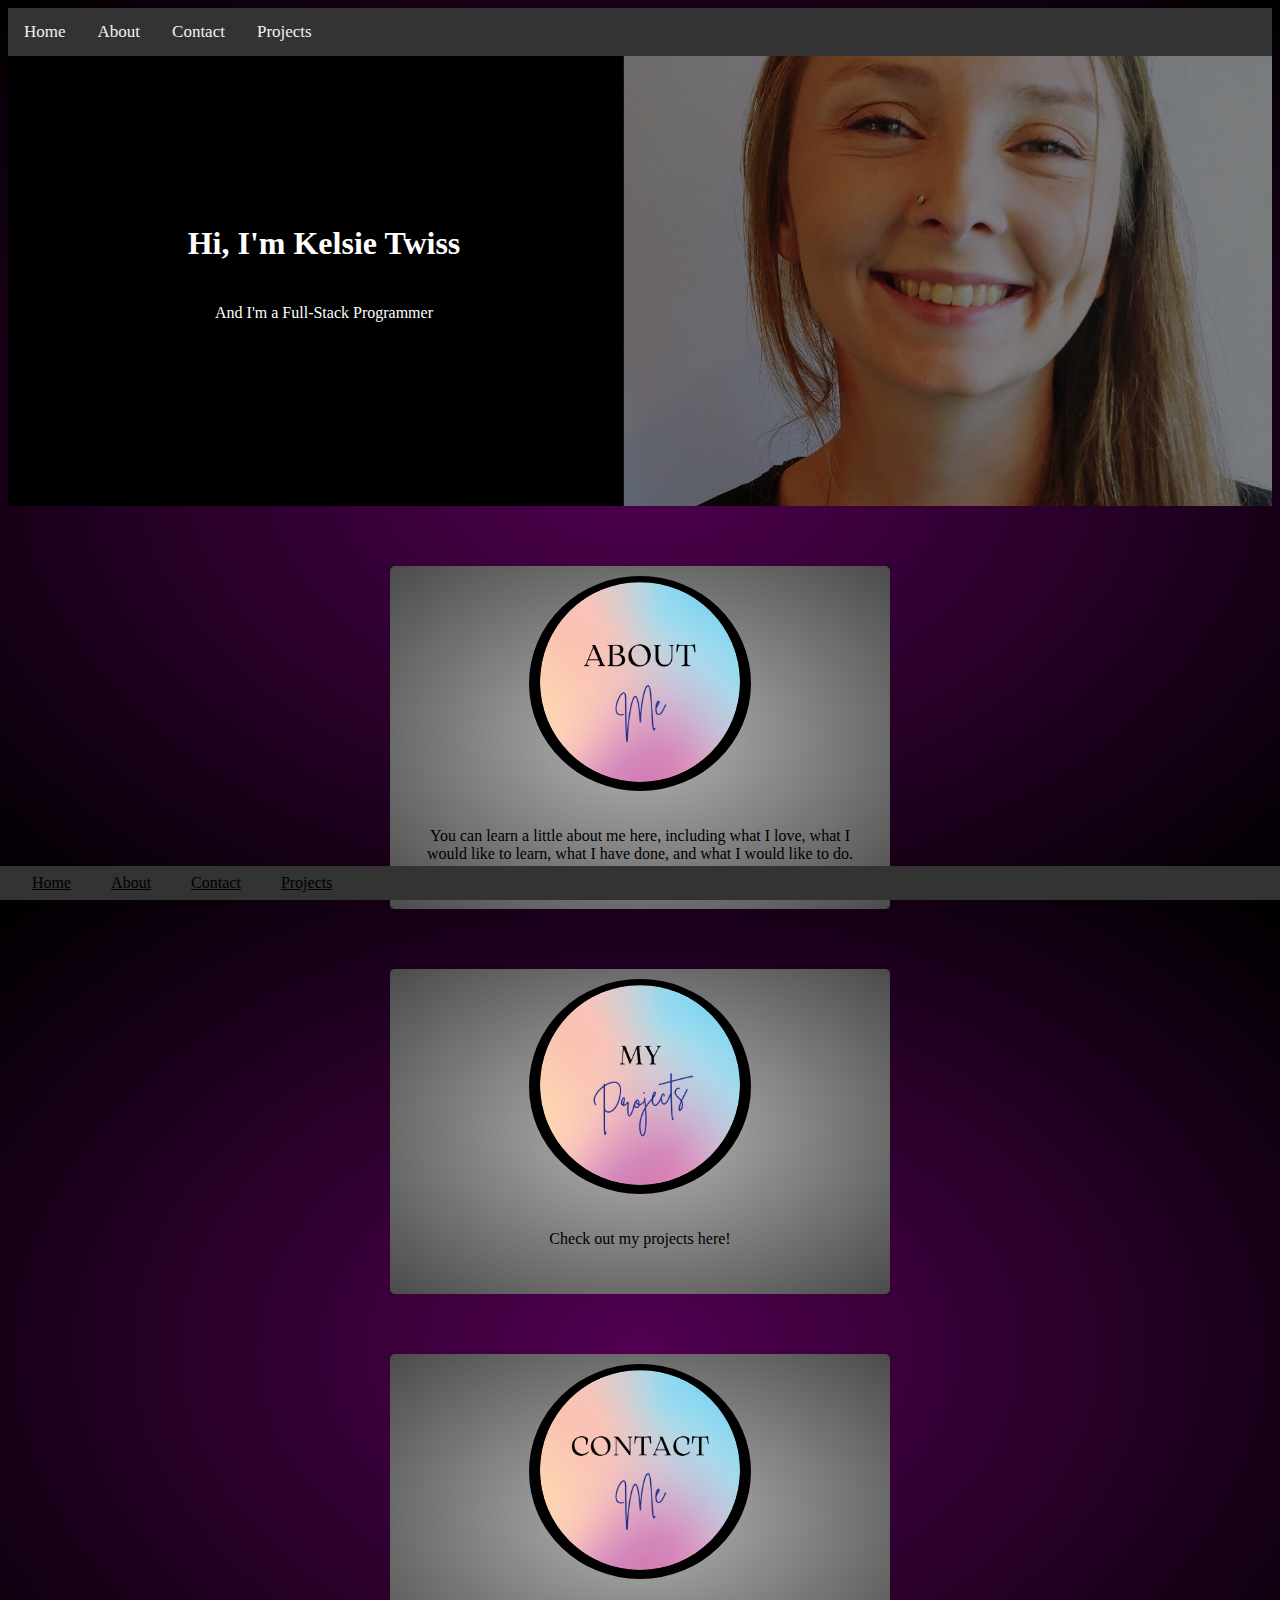
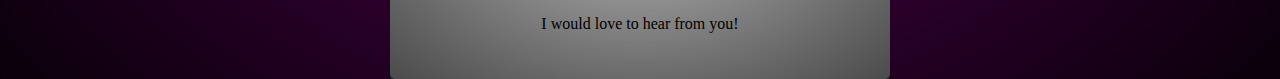
<file: docs/index.html>
<!DOCTYPE html>
<html lang="en">
    <head>
        <meta charset="utf-8">
        <meta name="viewport" content="width=device-width, initial-scale=1">
        <title>Kelsie Twiss</title>
        <link rel="stylesheet" href="styles.css">
        <link href="https://cdn.jsdelivr.net/npm/bootstrap@5.0.1/dist/css/bootstrap.min.css" rel="stylesheet" integrity="sha384-+0n0xVW2eSR5OomGNYDnhzAbDsOXxcvSN1TPprVMTNDbiYZCxYbOOl7+AMvyTG2x" crossorigin="anonymous">
    </head>
    <body>
    
      <div id="navbar">
        <a href="index.html">Home</a>
        <a href="about.html">About</a>
        <a href="contact.html">Contact</a>
        <a href="projects.html">Projects</a>
      </div>

      <div class="hero-image">
        <div class="hero-text">
          <h1>Hi, I'm Kelsie Twiss</h1>
          <p>And I'm a Full-Stack Programmer</p>
        </div>
      </div> 

        <div class="card">
          <div class="card-body">
            <div class="container">
              <button style="border-radius:50%" onclick="window.location.href='about.html'"><img src="About_button.png"></button>
              <p>You can learn a little about me here, 
                  including what I love, what I would like 
                  to learn, what I have done, and what I 
                  would like to do.</p>
            </div>
          </div>
        </div>

        <div class="card">
          <div class="card-body">
            <div class="container">
              <button style="border-radius:50%" onclick="window.location.href='projects.html'"><img src="myProjects.png"></button>
              <p>Check out my projects here!</p>
            </div>
          </div>
        </div>

      <div class="card">
        <div class="card-body">
          <div class="container">
            <div style="text-align:center">
              <button style="border-radius:50%" onclick="window.location.href='contact.html'"><img src="Contact_button.png"></button>
              <p>I would love to hear from you!</p>
            </div>
          </div>
        </div>
      </div>
       
         
      <footer>
        <a href="index.html">Home</a>
        <a href="about.html">About</a>
        <a href="contact.html">Contact</a>
        <a href="projects.html">Projects</a>
      </footer>
        <!-- Bootstrap JS -->
        <script src="https://cdn.jsdelivr.net/npm/bootstrap@5.0.1/dist/js/bootstrap.bundle.min.js" integrity="sha384-gtEjrD/SeCtmISkJkNUaaKMoLD0//ElJ19smozuHV6z3Iehds+3Ulb9Bn9Plx0x4" crossorigin="anonymous"></script>
    </body>
</html>
</file>
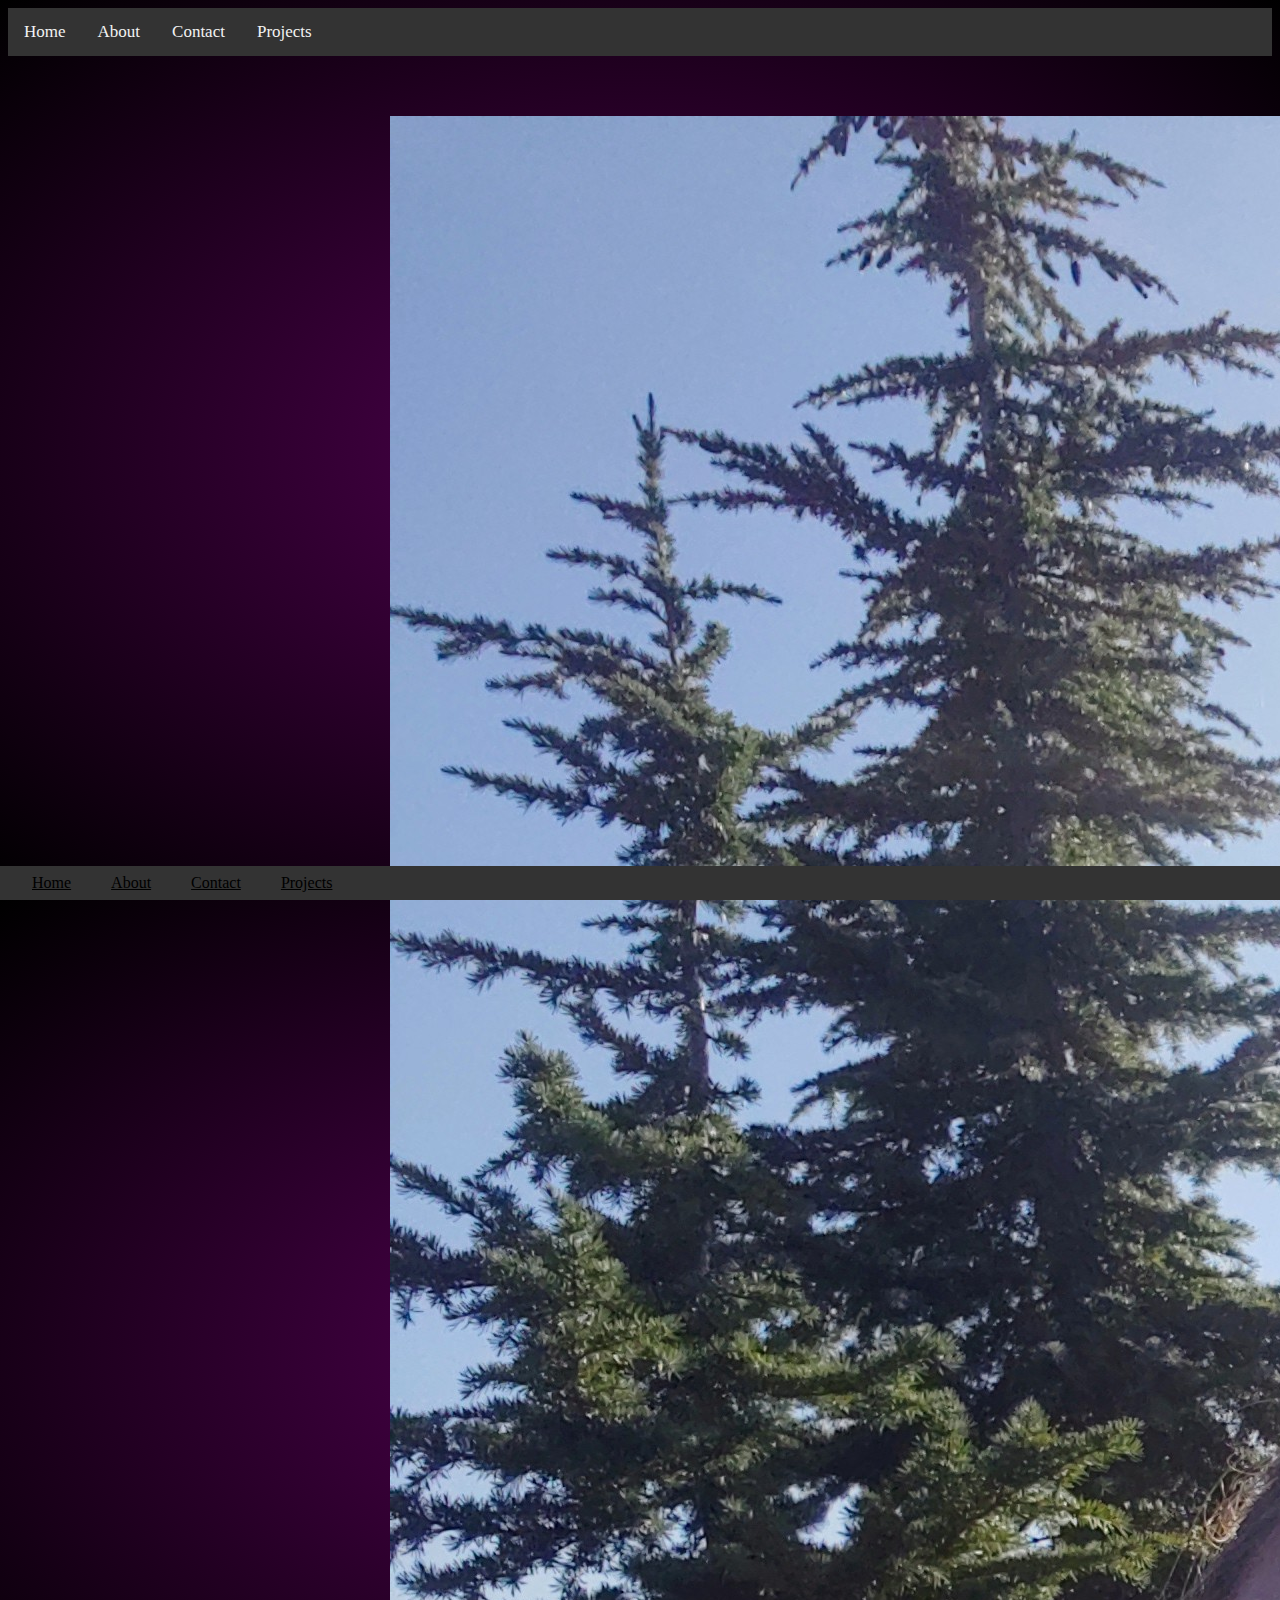
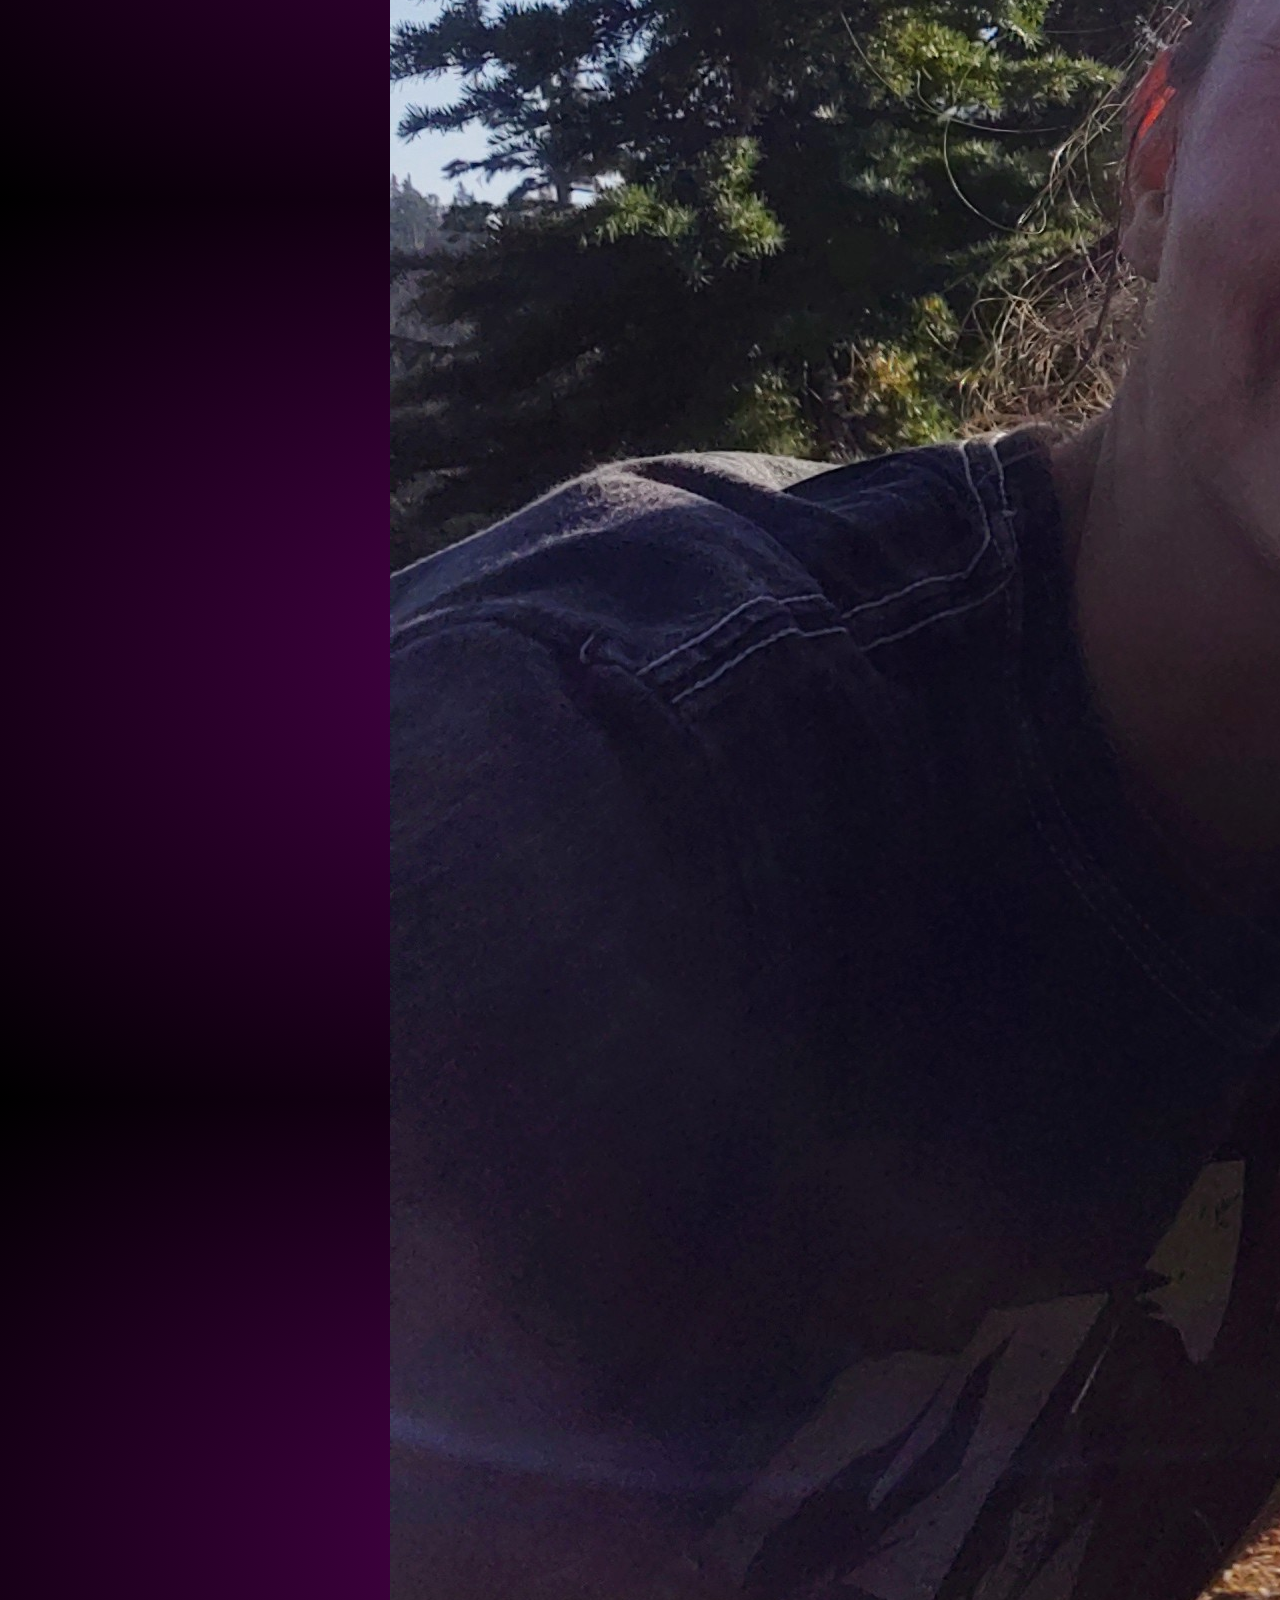
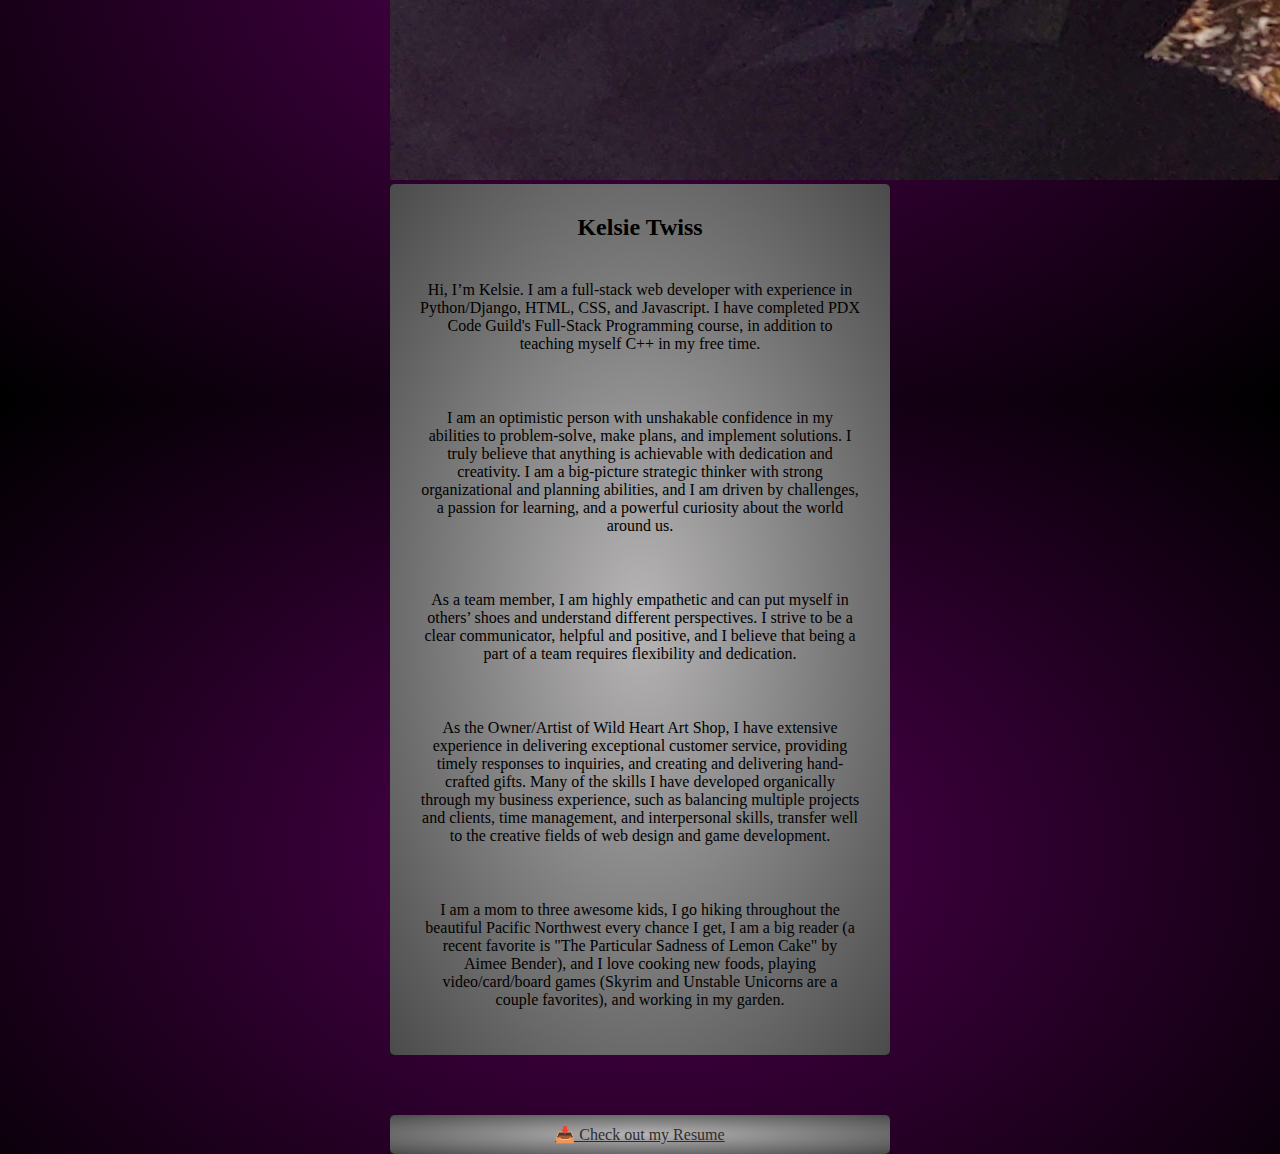
<file: docs/about.html>
<!DOCTYPE html>
<html lang="en">
    <head>
        <meta charset="utf-8">
        <meta name="viewport" content="width=device-width, initial-scale=1">
        <title>Kelsie Twiss</title>
        <link rel="stylesheet" href="styles.css">
        <link href="https://cdn.jsdelivr.net/npm/bootstrap@5.0.1/dist/css/bootstrap.min.css" rel="stylesheet" integrity="sha384-+0n0xVW2eSR5OomGNYDnhzAbDsOXxcvSN1TPprVMTNDbiYZCxYbOOl7+AMvyTG2x" crossorigin="anonymous">
    </head>
    <body>
        
        <div id="navbar">
            <a href="index.html">Home</a>
            <a href="about.html">About</a>
            <a href="contact.html">Contact</a>
            <a href="projects.html">Projects</a>
        </div>
                <div class="card">
                    <img src="Kelsie_and_April.jpg" alt="Kelsie Twiss with her Doggo, April">
                    <div class="card-body">
                        <div class="container">
                            <h2>Kelsie Twiss</h2>
                        <p>Hi, I’m Kelsie. I am a full-stack web developer with experience in Python/Django, 
                            HTML, CSS, and Javascript. I have completed PDX Code Guild's Full-Stack 
                            Programming course, in addition to teaching myself C++ in my free time.</p> 

                        <p>I am an optimistic person with unshakable confidence in my abilities to problem-solve, 
                            make plans, and implement solutions. I truly believe that anything is achievable with 
                            dedication and creativity. I am a big-picture strategic thinker with strong organizational 
                            and planning abilities, and I am driven by challenges, a passion for learning, and a 
                            powerful curiosity about the world around us.</p>
                            
                        <p>As a team member, I am highly empathetic and can put myself in others’ shoes and understand 
                            different perspectives. I strive to be a clear communicator, helpful and positive, and I 
                            believe that being a part of a team requires flexibility and dedication. </p>
                            
                        <p>As the Owner/Artist of Wild Heart Art Shop, I have extensive experience in delivering 
                            exceptional customer service, providing timely responses to inquiries, and creating and 
                            delivering hand-crafted gifts. Many of the skills I have developed organically through 
                            my business experience, such as balancing multiple projects and clients, time management, 
                            and interpersonal skills, transfer well to the creative fields of web design and game 
                            development.</p>
                        <p> I am a mom to three awesome kids, I go hiking throughout the beautiful Pacific 
                            Northwest every chance I get, I am a big reader (a recent favorite is "The Particular Sadness of 
                            Lemon Cake" by Aimee Bender), and I love cooking new foods, playing video/card/board games 
                            (Skyrim and Unstable Unicorns are a couple favorites), and working in my garden.</p>
                        </div>
                    </div>
                </div>

            <div class="card">
                <div class="card-body">
                    <div class="container">
                        <div class="link">
                            <a href="KelsieTwiss_Resume.pdf" download>📥 Check out my Resume</a>
                        </div>
                    </div>
                </div>
            </div>

        <footer>
            <a href="index.html">Home</a>
            <a href="about.html">About</a>
            <a href="contact.html">Contact</a>
            <a href="projects.html">Projects</a>
          </footer>
        <script src="https://cdn.jsdelivr.net/npm/bootstrap@5.0.1/dist/js/bootstrap.bundle.min.js" integrity="sha384-gtEjrD/SeCtmISkJkNUaaKMoLD0//ElJ19smozuHV6z3Iehds+3Ulb9Bn9Plx0x4" crossorigin="anonymous"></script>
    </body>
</file>
<file: docs/styles.css>
body {
    background-image: radial-gradient(rgb(81, 0, 81), rgb(0, 0, 0));
    
}

body, html {
    height: 100%;
}

#navbar {
    overflow: hidden;
    background-color: #333;
  }
  
  #navbar a {
    float: left;
    display: block;
    color: #f2f2f2;
    text-align: center;
    padding: 14px 16px;
    text-decoration: none;
    font-size: 17px;
  }
  
  #navbar a:hover {
    background-color: #ddd;
    color: black;
  }
  
  #navbar a.active {
    background-color: #04AA6D;
    color: white;
  }
  
  .content {
    padding: 16px;
  }
  
  .sticky {
    position: fixed;
    top: 0;
    width: 100%;
  }
  
  .sticky + .content {
    padding-top: 60px;
  }

.hero-image {
    background-image: linear-gradient(rgba(0, 0, 0, 0.5), rgba(0, 0, 0, 0.5)), url("ktwiss_hs_right.jpg");
    height: 50%;
    background-position: center;
    background-repeat: no-repeat;
    background-size: cover;
    position: relative;
    }
      
.hero-text {
    text-align: center;
    position: absolute;
    top: 50%;
    left: 25%;
    transform: translate(-50%, -50%);
    color: white;
    }

.card-body {
    background-color: #161616;
}

* {
    box-sizing: border-box;
    }
      


      
  
.container {
    border-radius: 5px;
    background-image: radial-gradient(#b7b5b5, rgb(75, 75, 75));
    padding: 10px;
    text-align: center;
    position: relative;
    }
      


footer {
    position: fixed;
    display: flex;
    left: 0;
    bottom: 0;
    width: 100%;
    background-color:  #333;
    color: white;
    text-align: center;
    }


footer a {
    color: black;
    padding: 8px 8px 8px 32px;
    display: block;
    }
    
    
footer a:hover {
    color: #f1f1f1;
    }


.row {
    width: 40%;
    border: 1px solid #2d2d2d;
    display: flex;
    justify-content: center;
    margin: 10px
    }


.column {
    color: rgb(23, 18, 18);
    background: #2d2d2d;
    padding: 12px;
    display: inline-block;
    }

.card {
    max-width: 500px;
    margin: auto;
    margin-top: 60px;
    margin-bottom: 60px;
    }

p {
    padding: 20px;
}

button {
    border:5px solid rgb(0, 0, 0);
    background-color: #000000;
}

button img {
    width: 200px;
    height: 200px;
    border-radius: 50%;
}

.link a {
    color:#2d2d2d
}



@media screen and (max-width: 800px) {
    .hero-text {
        text-align: left;
        width: 50%;
        margin: 5px;
    }
}
</file>
